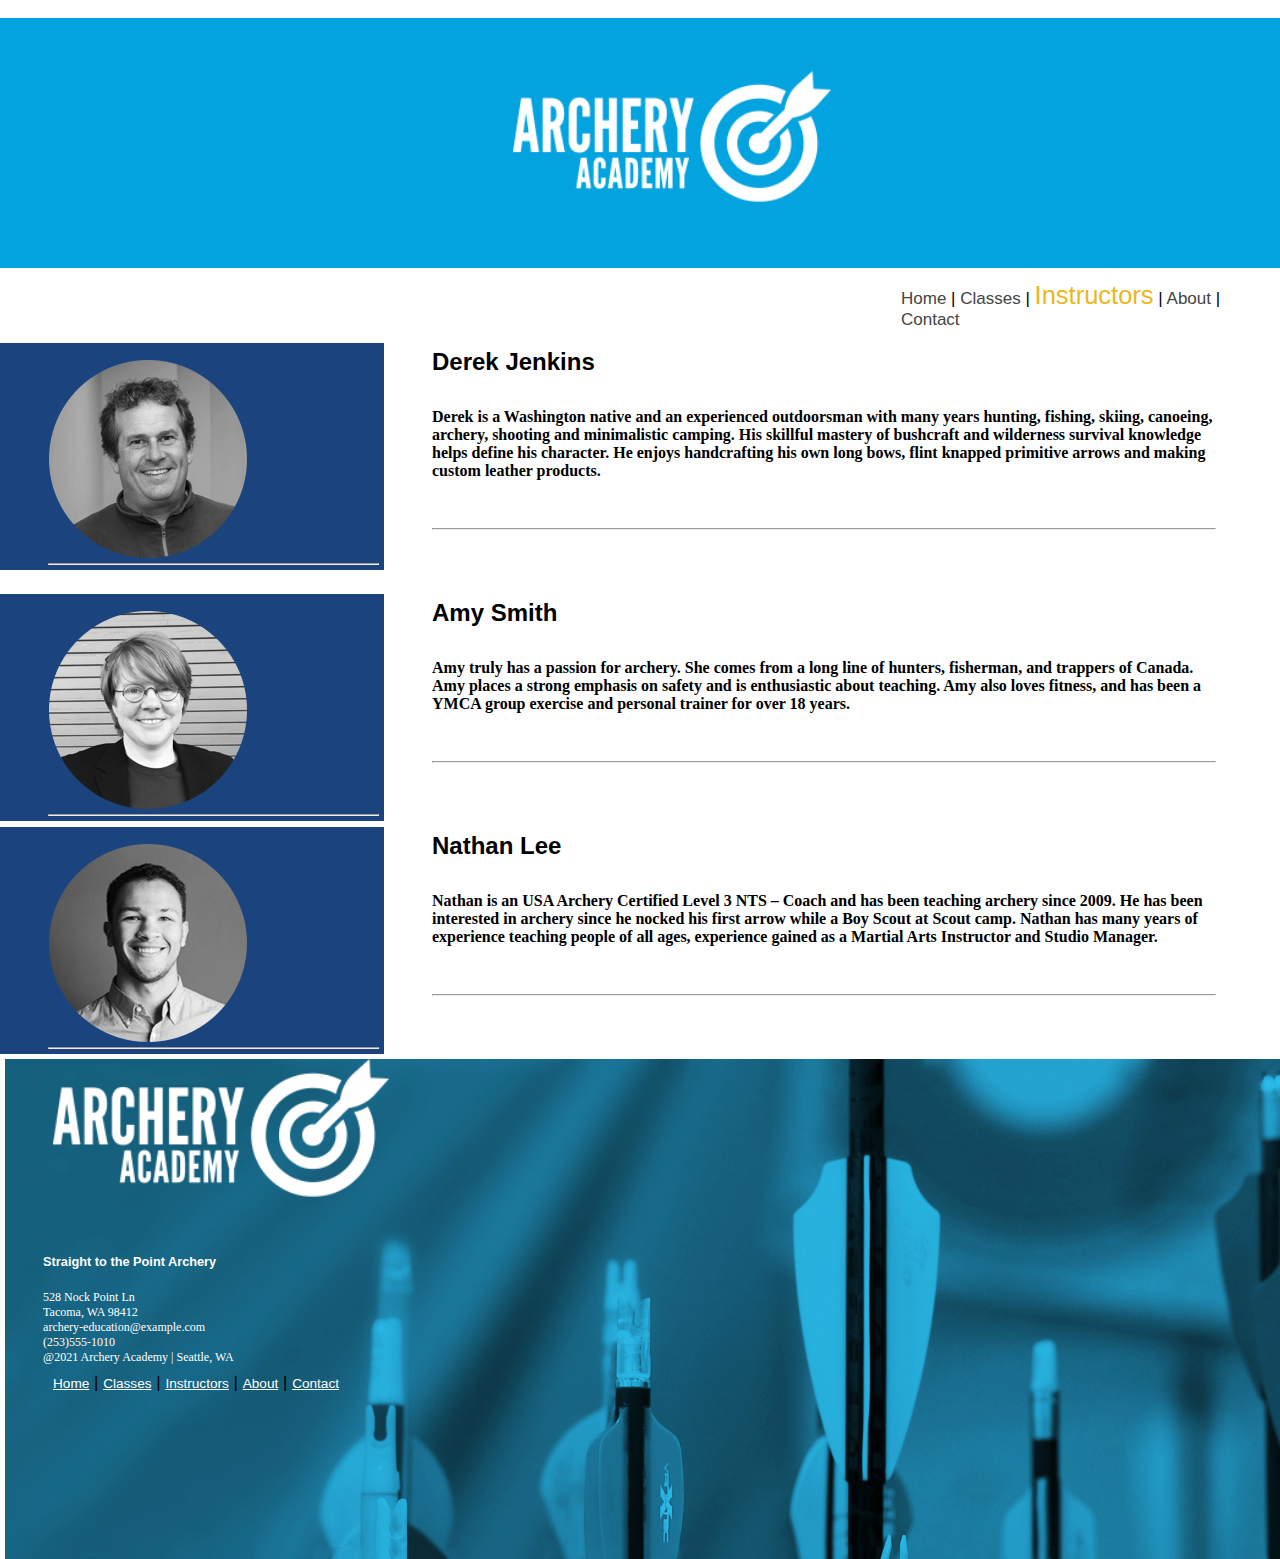
<file: instructors.html>
<!DOCTYPE html>
<html lang="en">
   <head>
        <meta charset="utf-8">
         <title>Archery</title>
         <link rel="stylesheet" type="text/css" href="styles/style.css">
<body>
  <a href="#main-content" class="hidden"> Skip to main content </a>

  <!-- HEADER -->
<header class="grid">
  <div class="col span_1_of_12">
   <img src="images/archeryAcademy-logo-white.png" alt="logo">
  </div>
 </header>

<!-- NAVIGATION -->

<nav class="grid">
  <div class="col span_5_of_12"></div>
  <div class="col span_6_of_12">
  <ul>
    <li><a href="index.html">Home</a> | <a href="classes.html" >Classes</a> | <a href="instructors.html" id="current">Instructors</a> |
    <a href="about.html">About</a> |
    <a href="contact.html">Contact</a></li>  
  </ul>
  </div>
  <h1>Instructors</h1>
</nav>

<!-- MAIN CONTENT -->

<!-- Derek -->
 <main id="main-content" ><span class="sr-only">This is the first instructor Derek Jankins </span>
  <div class="col span_8_of_12-2">
   <img src="images/instructor-bio-image1.png" alt="image of Derek Jenkins">
    <hr>
   </div> 
   <div class="col span_7_of_12-2">  
   <h2>Derek Jenkins</h2>
     <h4>Derek is a Washington native and an experienced outdoorsman with many years hunting, 
       fishing, skiing, canoeing, archery, shooting and minimalistic camping. His skillful mastery of bushcraft 
       and wilderness survival knowledge helps define his character. He enjoys handcrafting his own long bows, 
       flint knapped primitive arrows and making custom leather products.</h4> 
   <hr>
   </div>

      <!-- Amy -->

    <div class="col span_3_of_12">
        <img src="images/instructor-bio-image2.png"  alt="image of Amy Smith">
        <hr>
      </div>      
      <div class="col span_2_of_12">
         <h2>Amy Smith</h2>
            <h4 >Amy truly has a passion for archery. She comes from a long line of hunters, fisherman, and trappers of Canada.
               Amy  places a strong emphasis on safety and is enthusiastic about teaching. Amy also loves fitness, and
               has been a YMCA group exercise and personal trainer for over 18 years.</h4>         
       <hr>
      </div>

      <!-- Nathan -->

      <div class="col span_4_of_12-2">
        <img src="images/instructor-bio-image3.png" alt="image of Nathan Lee">
        <hr>
      </div>      
      <div class="col span_4_of_12">
         <h2>Nathan Lee</h2>
            <h4 >Nathan is an USA Archery Certified Level 3 NTS – Coach and has been teaching archery since 2009. 
              He has been interested in archery since he nocked his first arrow while a Boy Scout at Scout camp. 
              Nathan has many years of experience teaching people of all ages, experience gained as a Martial Arts Instructor and Studio Manager.</h4>         
      <hr>
      </div>
 </main>


 <!-- FOOTER -->
 <footer class="grid" role="contentinfo">
   <div class="col span_9_of_12">
     <img class="logo-image" src="images/archeryAcademy-logo-white.png"  alt="image of quivers on arrows">
      <img class="background" src="images/footerImage.jpg"  alt="image of quivers on arrows">  
  <div class="address">
     <h3>Straight to the Point Archery</h3>
        <p>528 Nock Point Ln</p>
        <p>Tacoma, WA 98412</p>
        <p>archery-education@example.com</p>
        <p>(253)555-1010</p>
        <p>@2021 Archery Academy | Seattle, WA</p>   
        </div>   
         
          <ul>
            <li><a href="index.html">Home</a> | <a href="classes.html" >Classes</a> | <a href="instructors.html">Instructors</a> |
            <a href="about.html">About</a> |
            <a href="contact.html">Contact</a></li>  
          </ul>
        
   </div>
 </footer>
</body>
</html>
</file>
<file: styles/style.css>
* {
    box-sizing: border-box;
    margin: 0;
    padding: 0;
    overflow-x: hidden;
 }


h1 {
  font-family: Arial, Helvetica, sans-serif;
  font-size: 2.5em;
  font-weight: 700;
}

h2 {
  font-family: Arial, Helvetica, sans-serif;
  font-size: 1.5em;
  font-weight: 700;
}

h3 {
  font-family: Arial, Helvetica, sans-serif;
  font-size: 1.063em;
  font-weight: 700;
  line-height: 1.5rem;
  padding-bottom:1rem;
}

p  li{
  font-family: Arial, Helvetica, sans-serif;
  font-size: 1.063em; 
}

ul {
  list-style: none;
  font-family: Arial, Helvetica, sans-serif;
}
li{
  
  font-size: 1.063em;
  padding-top: .5rem;
  padding-bottom: .5rem;

}

blockquote {
  font-family: Arial, Helvetica, sans-serif;
  font-size: 1.25em;  
  color: #03a3df;
}

.col {
    float: left;
    padding: 5px;
  
    
    
}

.row::after {
    content: "";
    clear: both;
    display: table;
}

/* header */
/* ******************************************************** */

.span_1_of_12 {
  width: 100%;
  background-color: #03a3df;
  min-height: 250px;

}

.span_1_of_12 img {
 margin-left:40%;
 margin-right:30%;
 padding-top: 3rem;
 width: 25%;
}
/* ********************************************************** */


.span_4_of_12 {
  width: 33.33%;
}


/* navigation */
/* ***************************************** */
.span_5_of_12 {
  width: 70%;
  display:inline-flex;

   
}

.span_6_of_12 {
  width: 30%;
  display:inline-flex;
 
}
.span_6_of_12 a {
  color:#444444;
  text-decoration: none;
}
.span_6_of_12 a:hover {
  color:#1b447f;
  text-decoration: none;
}

#current {
  color: #ecb722;
  font-size:1.5em;
}

/* skip to content link */

.hidden{
  position:relative;
  left: -100000px;
  top:auto;

}


.hidden:focus {
   left:0;
}

/* screen reader only */
.sr-only {
  position: absolute;
  left: -100000px;
  top: auto;
  width: 1px;
  height: 1px;
  overflow: hidden;
  
}

/* main content */
/* ********************************************************************* */
/* index page right side */
.span_7_of_12 {
  width: 55%;
  padding-left:3rem;
  padding-right: 4rem;
  border-style: dotted;
  border-color: #ecb722;
}

/* video */
.span_8_of_12 {
  width: 35%;
  padding-left: 1rem;
}

/* Derek */

.span_7_of_12-2 {
  width: 70%;
  padding-left:3rem;
  padding-right: 4rem;
  padding-bottom:4rem;
}


.span_7_of_12-2 h4 {
  padding-top:2rem;
  padding-bottom:3rem;
}

.span_8_of_12-2 {
  width: 30%;
  padding-left: 3rem;
  padding-top:1rem;
  background-color: #1b447f;
  
}


/* ***************************************************** */
/* Amy */

.span_2_of_12 {
  width: 70%;
  padding-left:3rem;
  padding-right: 4rem;
  padding-bottom: 4rem;
}

.span_3_of_12 {
  width: 30%;
  padding-left: 3rem;
  padding-top:1rem;
  background-color: #1b447f;
}

.span_2_of_12 h4 {
  padding-top:2rem;
  padding-bottom:3rem;
}

/* ***************************************************** */
/* Nathan */

.span_4_of_12 {
  width: 70%;
  padding-left:3rem;
  padding-right: 4rem;
}

.span_4_of_12-2 {
  width: 30%;
  padding-left: 3rem;
  padding-top:1rem;
  background-color: #1b447f;
}

.span_4_of_12 h4 {
  padding-top:2rem;
  padding-bottom:3rem;
}

/* footer */

.span_9_of_12 {
  width: 100%; 
  /* margin-bottom: -50px; */
  /* position:absolute; */
}

.span_9_of_12  img {
  position: absolute;
  object-fit:cover;
  margin-top: auto;
  /* margin-bottom: 0;  */

}

.logo-image {
  width: 30%;
  Padding-left:3rem;
}

.background {
  z-index:-1;
}

.address {
  color: white;
  text-align: left;
  font-size: .75em;
  padding-top: 15%;
  padding-left: 3%
}

footer ul {
  padding-left: 3rem;
}

footer li a {
  color: white;
  font-size:.8em;
}

footer li a:hover {
  color: #ecb722;
}


.span_10_of_12 {
  width: 83.33%;
}

.span_11_of_12 {
  width: 91.66%;
}

.span_12_of_12 {
  width: 100%;
}

/* {"mode":"full","isActive":false} */
</file>
